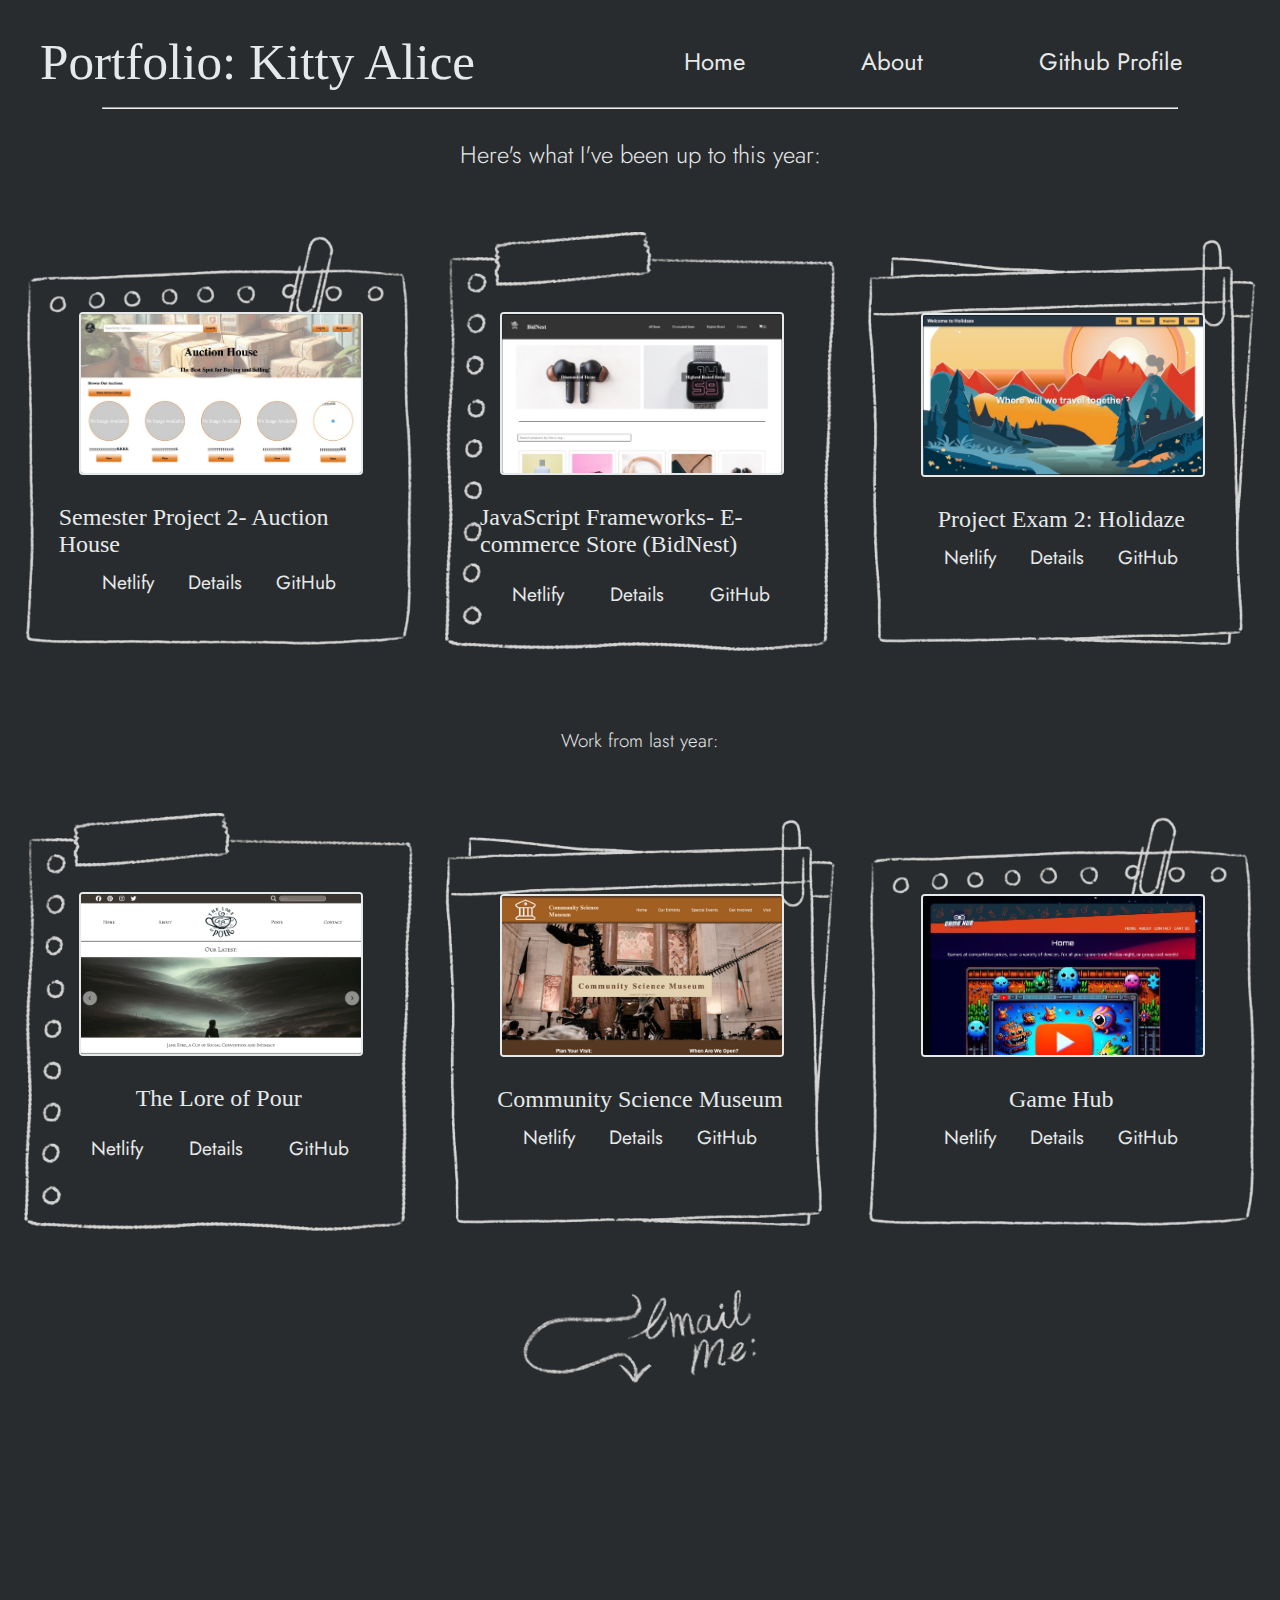
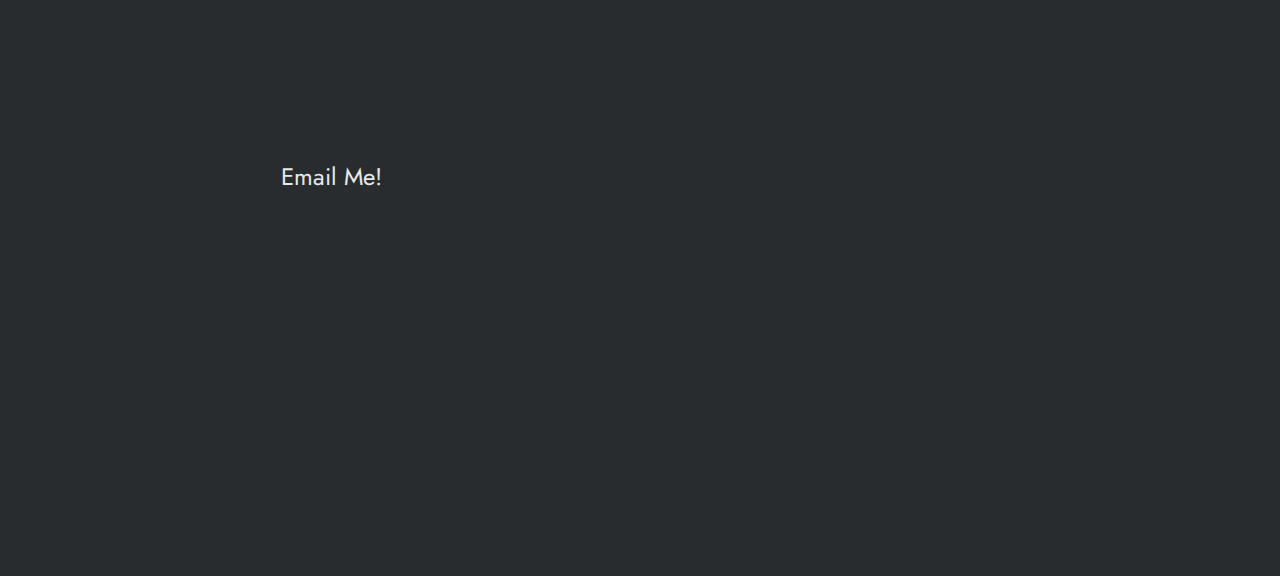
<file: index.html>
<!DOCTYPE html>
<html lang="en">
<head>
    <meta charset="UTF-8">
    <meta name="viewport" content="width=device-width, initial-scale=1.0">


    <link rel="preconnect" href="https://fonts.googleapis.com">
    <link rel="preconnect" href="https://fonts.gstatic.com" crossorigin>
    <link href="https://fonts.googleapis.com/css2?family=Coming+Soon&family=Jost:ital,wght@0,100..900;1,100..900&family=Nothing+You+Could+Do&family=Roboto+Mono:ital,wght@0,100..700;1,100..700&display=swap" rel="stylesheet">


    <link rel="stylesheet" href="styles.css">
    <script defer src="/scriptFiles/hamburgerMenu.js"></script>
    <script defer src="/scriptFiles/detailsDropdown.js"></script>

    <title>Kitty Alice- Portfolio</title>
</head>




<body>

    <div class="header-container">
        <h1 class="header-text">Portfolio: Kitty Alice</h1>
    
        <div class="nav-links">
            <a class="nav-link" href="index.html">Home</a>
            <a class="nav-link" href="pages/aboutMe.html">About</a>
            <a href="https://github.com/AutopsyTurvy" class="nav-link">Github Profile</a>
        </div>
    
        <button class="hamburger" aria-label="To open the navigation menu!">
            <span></span>
            <span></span>
            <span></span>
        </button>
    </div>
    
    <hr class="line">

    <div class="h2-container">
        <h2 class="Projects-so-far-header">Here's what I've been up to this year:</h2>
    </div>
























<div class="cards-container">




    <div class="sticky-note-image-3">
        <div class="card">
            <a href="https://storied-croissant-157a76.netlify.app" class="card-link">
                <img src="/Images/semesterproject2auctionhouse.jpeg" alt="Screenshot of Semester project work" class="card-image">
            </a>
            <p class="card-title">Semester Project 2- Auction House</p>
            <div class="card-content">
                <a href="https://storied-croissant-157a76.netlify.app" class="card-link">Netlify</a>

                <button class="details-button" data-modal-target="modal-3">Details</button>

                <a href="https://github.com/AutopsyTurvy/Semester-Project-2-Kitty-Alice-Case.git" class="card-link">GitHub</a>
            </div>
        </div>

        <div id="modal-3" class="modal">
            <div class="modal-content">
                <span class="close-button">&times;</span>
                <h3 class="modal-title">Semester Project 2</h3>
                <p class="modal-paragraph"> Semester Project 2-  (See more on the README.md file!)</p>
            </div>
        </div>
    </div>




    

    <div class="sticky-note-image">
        <div class="card">
            <div class="image-link-container">
                <a href="https://animated-macaron-8fe533.netlify.app" class="card-link">
                    <img class="card-image" src="/Images/javascriptframeworksbidnest.jpeg" alt="Screenshot of The Lore of Pour Blog">
                </a>
            </div>
            <p class="card-title">JavaScript Frameworks- E-commerce Store (BidNest)</p>
            <div class="card-links">
                <a href="https://animated-macaron-8fe533.netlify.app" class="card-link">Netlify</a>
                
                <button class="details-button" data-modal-target="modal-1">Details</button>

                <a href="https://github.com/AutopsyTurvy/e-commerce-store-front-end-frameworks.git" class="card-link">GitHub</a>
            </div>
        </div>


        <div id="modal-1" class="modal">
            <div class="modal-content">
                <span class="close-button">&times;</span>
                <h3 class="modal-title">JavaScript Frameworks- E-commerce Store (BidNest)</h3>
                <p class="modal-paragraph"> "BidNest"- This was one of t </p>
            </div>
        </div>
    </div>


    




    <div class="sticky-note-image-2">
        <div class="card">
            <a href="https://astonishing-blini-48b75f.netlify.app" class="card-link">
                <img src="/Images/exam2holidaze.jpeg" alt="Screenshot of Community Science Museum" class="card-image">
            </a>
            <p class="card-title">Project Exam 2: Holidaze</p>
            <div class="card-content">
                <a href="https://astonishing-blini-48b75f.netlify.app" class="card-link">Netlify</a>
                <button class="details-button" data-modal-target="modal-2">Details</button>
                <a href="https://github.com/AutopsyTurvy/project-exam-2-final-kitty-alice-case.git" class="card-link">GitHub</a>
            </div>
        </div>

        <div id="modal-2" class="modal">
            <div class="modal-content">
                <span class="close-button">&times;</span>
                <h3 class="modal-title">Project Exam 2: Holidaze</h3>
                <p class="modal-paragraph">The last exam of our school experience with Noroff, and the most extensive and complex pieve of work to date.
                It consisted of three sections of the Noroff api- One for registration and Login, one for registered users of the site 
                (this excluded the things that a user that was not registered could do or see on the site), the second for a registered user, 
                those needing to be able to make bookings on the venues that were being created/ were already fetched by the API, and finally, 
                a user that had registered as a venue manager- these should be able to create venues and see all of the bookings made on any venue that they create.
                Just as with the design of this portfolio, I chose a design that incorperated self made illustrations, so I could experiment with the extent 
                to which I could manipulate the things on the page to interact with the backgrounds to give a specific feel.
                I think this made the entire experience much more entertaining to work on, and though the effect needs honing,
                 would like to create more and try different things.
                 I hope the travel "mood" comes across with the use of passports and maps.
                 The Javascript in this piece of work was the most complex we had used to date, but I did discover my fondness for modular CSS over things like bootstrap or 
                 tailwind- I left the list of things I would like to do to improve this piece in the README.md file- for those, click the Github link.
                </p>
            </div>
        </div>


    </div>





</div>









<div class="h2-container">
    <h3 class="Projects-so-far-header">Work from last year:</h3>
</div>

    

    <div class="cards-container">



        <div class="sticky-note-image">
            <div class="card">
                <div class="image-link-container">
                    <a href="https://enchanting-kringle-525ad3.netlify.app" class="card-link">
                        <img class="card-image" src="/Images/theLoreOfPour.jpeg" alt="Screenshot of The Lore of Pour Blog">
                    </a>
                </div>
                <p class="card-title">The Lore of Pour</p>
                <div class="card-links">
                    <a href="https://enchanting-kringle-525ad3.netlify.app" class="card-link">Netlify</a>
                    
                    <button class="details-button" data-modal-target="modal-1">Details</button>

                    <a href="https://github.com/AutopsyTurvy/The-Lore-of-Pour--Project-Exam-1.git" class="card-link">GitHub</a>
                </div>
            </div>


            <div id="modal-1" class="modal">
                <div class="modal-content">
                    <span class="close-button">&times;</span>
                    <h3 class="modal-title">The Lore Of Pour</h3>
                    <p class="modal-paragraph"> "The Lore of Pour" was our final exam of Noroff first year, 
                        and perhaps our most extensive use of JavaScript to date. 
                        Our brief was to create a blog site hosted by wordpress, 
                        and to fetch the data via an API call. 
                        The site could be on any topic we chose, 
                        but had specific pages and functionality that we were required to include- 
                        I chose to make a peaceful, 
                        sleepy tea blog that also sold teacups
                        to go with the posts on serving and enjoying the perfect brew.
                        The purpose of the site is purely informative and entertaining- 
                        all about tea- its history, how England stole it, 
                        its cultural, artistic and social significance, 
                        how it has shaped countries, literature and the class systems, 
                        its many health benefits and how to brew the perfect cup. 
                        On top of this I had planned on adding a shop 
                        section so you could buy the perfect cup to go with your 
                        edification. (See more on the README.md file)</p>
                </div>
            </div>
        </div>

        
    

    
        <div class="sticky-note-image-2">
            <div class="card">
                <a href="https://melodious-griffin-3e41f3.netlify.app" class="card-link">
                    <img src="/Images/communityScienceMuseum.jpeg" alt="Screenshot of Community Science Museum" class="card-image">
                </a>
                <p class="card-title">Community Science Museum</p>
                <div class="card-content">
                    <a href="https://melodious-griffin-3e41f3.netlify.app" class="card-link">Netlify</a>
                    <button class="details-button" data-modal-target="modal-2">Details</button>
                    <a href="https://github.com/AutopsyTurvy/CommunityScienceMuseum.git" class="card-link">GitHub</a>
                </div>
            </div>

            <div id="modal-2" class="modal">
                <div class="modal-content">
                    <span class="close-button">&times;</span>
                    <h3 class="modal-title">Community Science Museum</h3>
                    <p class="modal-paragraph"> The first exam of our school year, build of purely HTML and CSS, 
                        as we had not yet completed our JavaScript 1 module. (Our half year exam.)
                        The brief was to build a website for a community science museum for children and young adults, 
                        to invite them to visit and keep them updated on the exhibits the museum currently held.
                        In its essence the exercise was to test our CSS and HTML skills- 
                        the brief itself was to be child and young person-friendly, to advertise the exhibits and special events that the museum was showing, 
                        what facilities were available for visiting schools and to let people know the location of the museum itself. (See more on the README.md file)</p>
                </div>
            </div>


        </div>




    
        <div class="sticky-note-image-3">
            <div class="card">
                <a href="https://celebrated-platypus-88cfdb.netlify.app" class="card-link">
                    <img src="/Images/gameHub.jpeg" alt="Screenshot of Game Hub" class="card-image">
                </a>
                <p class="card-title">Game Hub</p>
                <div class="card-content">
                    <a href="https://celebrated-platypus-88cfdb.netlify.app" class="card-link">Netlify</a>

                    <button class="details-button" data-modal-target="modal-3">Details</button>

                    <a href="https://github.com/AutopsyTurvy/GameHub-KittyAliceCase.git" class="card-link">GitHub</a>
                </div>
            </div>

            <div id="modal-3" class="modal">
                <div class="modal-content">
                    <span class="close-button">&times;</span>
                    <h3 class="modal-title">Game Hub</h3>
                    <p class="modal-paragraph"> Game Hub, Cross Course Project- Our most extensive and so, most complete 
                        project so far- This was the first project in the first year of our Studies, and the piece to which we have 
                        continually added as our studies progress. The work on this piece began with the design phase, 
                        then was built in HTML and CSS, was left to the wayside for our half year exam (The Community Science Museum brief) 
                        this piece was our initial introduction into design and CSS, then an exercise in stretching our JavaScript skills. 
                        The main purpose of this site was to advertise and sell games at competitive prices, 
                        to be able to view them and their specific details and to add them to your cart.
                        A game purchasing site with competitive prices and smooth functionality. 
                        An exercise in our design and JavaScript skills. (See more on the README.md file!)</p>
                </div>
            </div>
        </div>
        





    </div>
    










    <img class="email-me" src="/Images/emailme.png" alt="Email me, and a little arrow pointing below.">

    <div class="video-container">
        <video class="video" width="100%" height="auto" autoplay loop muted>
            <source src="https://portfolio-bubby-and-i.s3.amazonaws.com/Dream 3-2.mp4" type="video/mp4">
            Your browser does not support the video tag.
        </video>

        <a class="video-button" href="pages/aboutMe.html">Email Me!</a>
        
    </div>


</body>
</html>
</file>
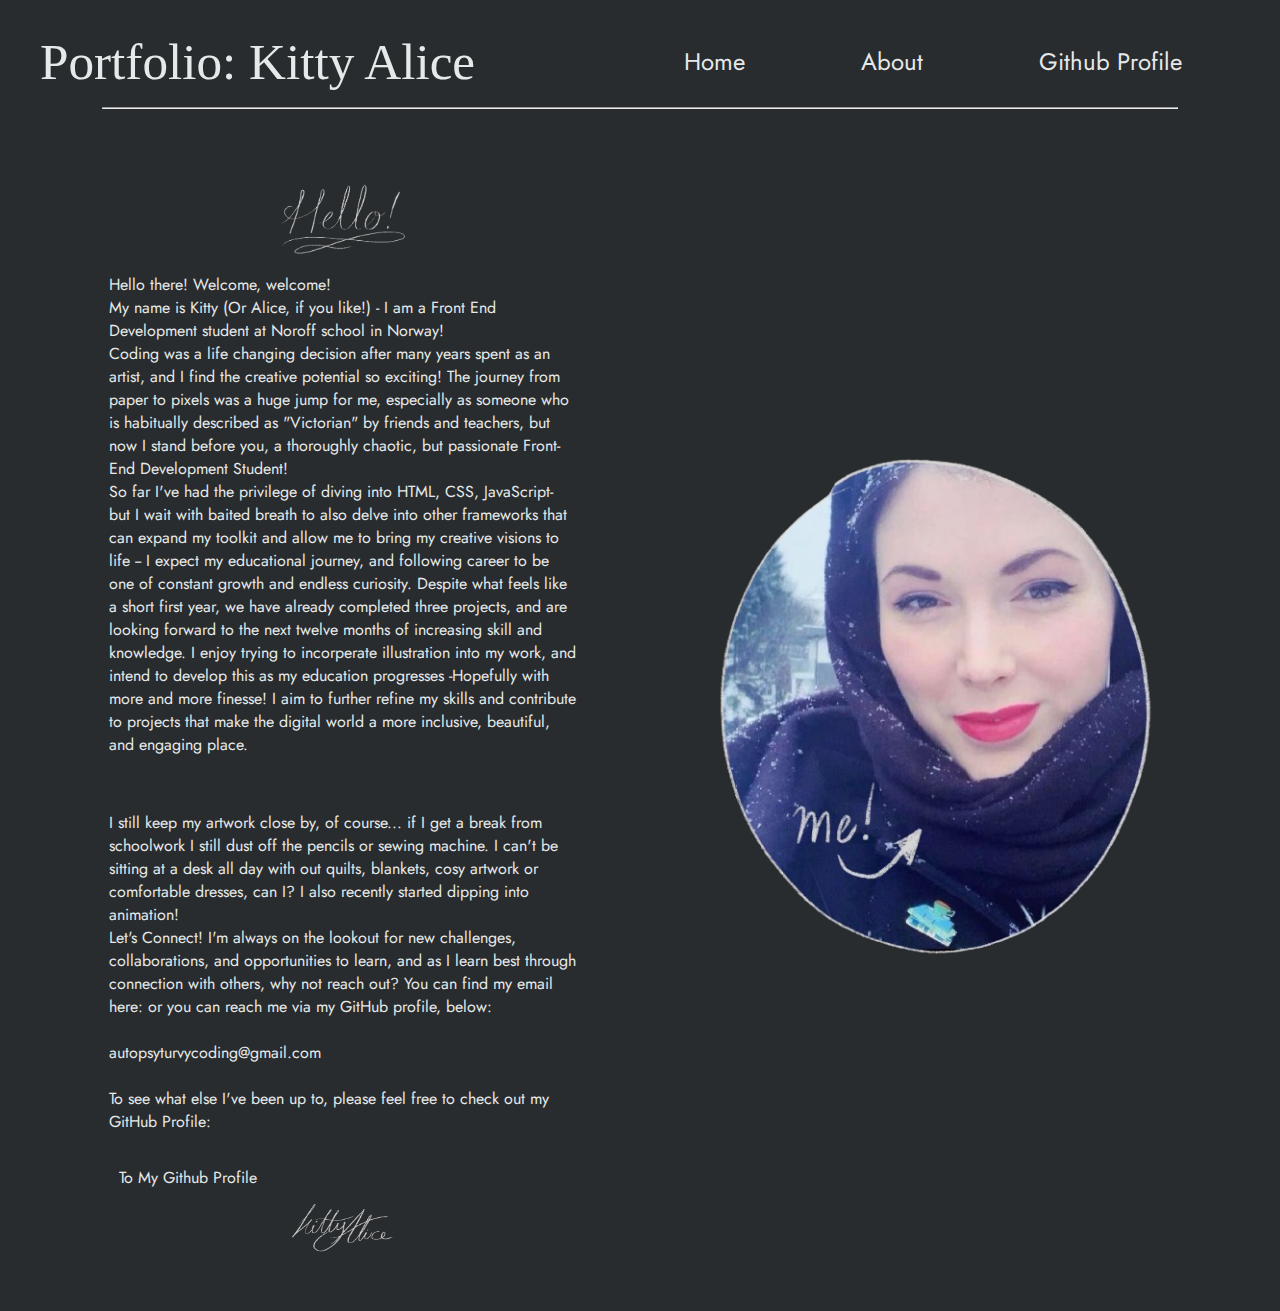
<file: pages/aboutMe.html>
<!DOCTYPE html>
<html lang="en">
<head>
    <meta charset="UTF-8">
    <meta name="viewport" content="width=device-width, initial-scale=1.0">


    <link rel="preconnect" href="https://fonts.googleapis.com">
    <link rel="preconnect" href="https://fonts.gstatic.com" crossorigin>
    <link href="https://fonts.googleapis.com/css2?family=Coming+Soon&family=Jost:ital,wght@0,100..900;1,100..900&family=Nothing+You+Could+Do&family=Roboto+Mono:ital,wght@0,100..700;1,100..700&display=swap" rel="stylesheet">


    <link rel="stylesheet" href="/styles.css">

    <script defer src="/scriptFiles/hamburgerMenu.js"></script>

    <title>Kitty Alice- About</title>
</head>




<body>

    <div class="header-container">
        <h1 class="header-text">Portfolio: Kitty Alice</h1>
    
        <div class="nav-links">
            <a class="nav-link" href="/index.html">Home</a>
            <a class="nav-link" href="aboutMe.html">About</a>
            <a href="https://github.com/AutopsyTurvy" class="nav-link">Github Profile</a>
        </div>
    
        <button class="hamburger" aria-label="To open the navigation menu!">
            <span></span>
            <span></span>
            <span></span>
        </button>
    </div>



<hr class="line">




<div class="about-container">

<div class="about-text">  
<img class="hello" src="/Images/hello.png" alt="Hello- a handwritten greeting">

<p class="about-paragraph"> 
    Hello there! Welcome, welcome!
    <br>
    My name is Kitty (Or Alice, if you like!) - I am a Front End Development student at Noroff school in Norway!
    <br>
    Coding was a life changing decision after many years spent as an artist, and I find the creative potential so exciting!
    The journey from paper to pixels was a huge jump for me, especially as someone who is habitually described as "Victorian" by 
    friends and teachers, but now I stand before you, a thoroughly chaotic, but passionate Front-End Development Student!
    <br>
    So far I've had the privilege of diving into HTML, CSS, JavaScript- but I wait with baited breath to also delve into 
    other frameworks that can expand my toolkit and allow me to bring my creative visions to life -- I expect my educational journey, 
    and following career to be one of constant growth and endless curiosity.
    Despite what feels like a short first year, we have already completed three projects, 
    and are looking forward to the next twelve months of increasing skill and knowledge.
    I enjoy trying to incorperate illustration into my work, and intend to develop this as my education progresses
     -Hopefully with more and more finesse! I aim to further refine my skills and contribute to projects that make 
    the digital world a more inclusive, beautiful, and engaging place. 
    
    <p class="about-paragraph">
    <br>
    I still keep my artwork close by, of course... if I get a break from schoolwork I still dust off the pencils or sewing machine. 
    I can't be sitting at a desk all day with out quilts, blankets, cosy artwork or comfortable dresses, can I?
    I also recently started dipping into animation!  

    <br>
    Let's Connect!
    I'm always on the lookout for new challenges, collaborations, and opportunities to learn, and as I learn best through 
    connection with others, why not reach out? 
   

    You can find my email here: or you can reach me via my GitHub profile, below: 
    <br>
    <br>
    autopsyturvycoding@gmail.com
    <br>
    <br>


    To see what else I've been up to, please feel free to check out my GitHub Profile:
    <br>
    <br>
    <a href="https://github.com/AutopsyTurvy" class="github-about-link">To My Github Profile</a>
    <img class="signed" src="/Images/signed.png" alt="Signed by the creator">
</p>
</p>
</div> 

<img class="me" src="/Images/me!.png" alt="A picture of the creator. ">

</div>





    
</body>
</html>
</file>
<file: styles.css>
body {

    background-color: #292c2e;
    padding: 0;
    margin-top: 1.5em;

}



.header-container {
    display: flex;
    justify-content: space-between;
    align-items: center;
    padding: 0.5em 2em;
    color: #e6e9e9;
    margin: 0;
    background-color: #292c2e;

}

.header-text, h1 {
    font-weight: 200;
    font-size: 4vw;
    margin: 0;
    padding-bottom: 0;
    font-family: "Coming Soon", cursive;

}




.hamburger {
    display: none;
    flex-direction: column;
    justify-content: space-around;
    width: 30px;
    height: 25px;
    background: transparent;
    border: none;
    cursor: pointer;
  }
  
  .hamburger span {
    display: block;
    width: 30px;
    height: 3px;
    margin-bottom: 5px;
    background: #e6e9e9;
  }



  .hamburger span:last-child {
    margin-bottom: 0;
  }



.nav-links {
    display: flex;
}


.nav-link {
  position: relative;  
  text-decoration: none;
  color: #e6e9e9;
  font-family: "Jost", sans-serif;
  margin-left: 2em;
  font-size: 1.5em;
  margin-right: 2em;
  display: inline-block;
  padding: 0 10px;
}

.nav-link::after {
    content: ''; 
    position: absolute; 
    width: calc(100% + 40px);
    height: calc(100% + 40px); 
    background: url('Images/linkCircle.png') no-repeat center center; 
    background-size: contain;
    left: -16px; 
    bottom: -16px; 
    opacity: 0; 
    transition: opacity 0.3s; 
}


.nav-link:hover::after, .nav-link:focus::after {
    opacity: 1; 
}



@media (max-width: 768px) {
    .hamburger {
      display: flex;
      margin-right: 3em;
    }
  
    .nav-links {

    
        flex-direction: column;
        display: none;
        position: absolute;
        background-color: #e6e9e9;
        z-index: 1;
        right: 0;
        top: 11%;      
    }
  

    .nav-links.active {
        display: block;
    }


    .nav-link {
        color: #292c2e;
        display: block;
        text-align: center;
        padding: 12px 16px;
        border-bottom: 1px solid #e6e9e9;
    }

    .nav-link:last-child {
        border-bottom: none;
    }

    .nav-link::after {
        content: '';
        position: absolute;
        width: calc(100% + 40px); 
        height: calc(100% + 40px); 
        background: url('/Images/linkCircle.png') no-repeat center center;
        background-size: contain;
        left: -20px; 
        bottom: -20px; 
        opacity: 0;
        transition: opacity 0.3s;
    }



    .nav-link:hover::after, .nav-link:focus::after {
        opacity: 1;
    }
  


    .nav-links.active {
      display: flex;
    }
  }









.line {
    max-width: 85%;
}



.h2-container {
    display: flex;
    justify-content: center;
    align-items: center; 
    height: 100%; 
}



.Projects-so-far-header {
    color: #e6e9e9;
    font-family: "Jost", sans-serif;
    font-weight: 300;
    text-align: center;
}




.email-me {

    height: 6em;
    display: block;
    margin: 0 auto;
  
}



.video-container {
    overflow: hidden;
    position: relative;
    width: 100%;

}

.video {
   
    height: 100vh;
    width: 100%;
    padding: 0;
    margin-top: -120px;
}



.video-button {

    position: absolute;
    top: 50%;
    left: 20%;
    transform: translateY(-50%);
    z-index: 10;
    padding: 10px 20px;
    color: #e6e9e9;
    background-color: #292c2e;
    border: none;
    cursor: pointer;
    font-size: 1.5em;
    font-family: "Jost", sans-serif;
    text-decoration: none;
}


.video-button:hover {
    background: url('/Images/linkCircle.png') no-repeat center center;
    background-size: cover;
    
}

.video-button::after {
    content: '';
    width: calc(100% + 60px); 
    height: calc(100% + 60px); 
    background: url('/Images/linkCircle.png') no-repeat center center;
    background-size: cover;
    left: -30px; 
    bottom: -30px; 
    opacity: 0;
    transition: opacity 0.3s;
}

.video-button:hover::after {
    opacity: 1;
}






@media (max-width: 768px) {
    .video {

        width: 100%;
        padding: 0;
        margin-top: 0; 
        margin-top: -170px;
    }

    .video-container {
        display: flex;
        flex-direction: column-reverse; 
    }

    .video-button {
        position: static; 
        margin: 20px 0; 
        width: auto; 
        left: auto; 
        transform: none; 
        margin: 0 auto;
        padding: 30px;
    }

    .video-button:hover {
        background: url('/Images/linkCircle.png') no-repeat center center;
        background-size: cover;
        
    }

    .video-button:hover::after {
        opacity: 1; 
    }


}




/* Card Styles --------------------------------------------------------------------------*/



.cards-container {
    display: flex;
    flex-direction: row;
    align-items: center;
    align-self: center;
    align-content: center;
}



@media (max-width: 1200px) { 

    .cards-container {
        display: flex;
        flex-direction: column;
        align-items: center;
        align-self: center;
        align-content: center;
    }
}


@media (max-width: 780px) { 

    .cards-container {
        display: flex;
        flex-direction: column;
        align-items: center;
        align-self: center;
        align-content: center;
        width: 90%;
        height: auto;
        margin: 0 auto;
    }

    .sticky-note-image, .sticky-note-image-2, .sticky-note-image-3 {

        width: 400px; 
        height: 400px; 
        gap: 1em;
        justify-content: space-around;
     
      }

      .modal {
        display: none;
        position: fixed;
        z-index: 1;
        left: 0;
        top: 0;
        width: 80%;
        height: 80%;
        overflow: auto;
        background-color: rgba(0, 0, 0, 0.2);
    }
    


}





.sticky-note-image, .sticky-note-image-2, .sticky-note-image-3 {
    background-size: contain;
    background-repeat: no-repeat; 
    background-position: center;
    width: 500px; 
    height: 500px; 
    box-sizing: border-box; 
    display: flex;
    justify-content:center;
    align-items: center;
    margin: 1em;
    margin-top: 0;
  }











.sticky-note-image {
    background-image: url('/Images/stickyNoteTape.png');
}



.sticky-note-image-2 {
    background-image: url('/Images/stickyNoteDouble.png');
}



.sticky-note-image-3 {
    background-image: url('/Images/stickyNotePaperclip.png');
}



.card {
    background-size: cover;
    background-position: center;
    padding: 5px;
    width: 20em;
    max-height: 280px;
    border-radius: 5px;
    display: flex;
    flex-direction: column;
    align-items: center;
    align-self: center;
    align-content: center;
}



.image-link-container {
    display: flex;
    justify-content: center;
    align-items: center;
    width: 100%;
    margin: 0 auto;
}



.card-image {
    max-width: 100%;
    max-height: auto;
    border: 2px solid #e6e9e9;
    border-radius: 4px;
    position: relative;
}



.card-title {
    color: #e6e9e9;
    font-family: "Coming Soon", cursive;
    display: block;
    font-size: 1.5em;
    margin-top: 0.5em;
    margin-bottom: 0;
}



.card-links { 
    display: flex;
    padding: 12px;
    margin: 0 auto;
    justify-content: space-evenly;
    gap: 1em;
}



.card-link {
    display: inline-block;
    font-size: 1.2em;
    margin-top: 0;
    color: #e6e9e9;
    text-decoration: none;
    font-family: "Jost", sans-serif;
    margin-left: 10px;
    margin-right: 10px;
    padding: 10px;
}



.card-link:hover {
    background: url('/Images/linkCircle.png') no-repeat center center;
    background-size: contain;
    transition: 0.3s ease-in-out;
}



.details-button, .details-button-2, .details-button-3 {
    color: #e6e9e9;
    font-size: 1.2em;
    font-family: "Jost", sans-serif;
    text-decoration: none;
    border: none;
    padding: 10px;
    cursor: pointer;
    background-color: #292c2e;
  }



  .details-button:hover, .details-button-2:hover, .details-button-3:hover {
    background: url('/Images/linkCircle.png') no-repeat center center;
    background-size: contain;
  }



.modal {
    display: none;
    position: fixed;
    z-index: 1;
    left: 0;
    top: 0;
    width: 100%;
    height: 100%;
    overflow: auto;
    background-color: rgba(0, 0, 0, 0.2);
}



.modal-title {
    font-family: "Coming Soon", cursive;
    color: #e6e9e9;
    font-size: 2em;
    text-align: center;
}



.modal-paragraph {
    text-align: center;
    font-family: "Jost", sans-serif;
    color: #e6e9e9;
    font-size: 1em;
}



.modal-content {
    background-color: #292c2e;
    margin: 15% auto;
    padding: 3em;
    border: 1px solid #e6e9e9;
    width: 80%;
}

.close-button {
    color: #e6e9e9;
    float: right;
    font-size: 28px;
    font-weight: bold;
    border: 1px solid #e6e9e9;
    padding: 1px 6px;
}


.close-button:hover,
.close-button:focus {

    color:#292c2e;
    text-decoration: none;
    cursor: pointer;
    background-color: #e6e9e9;

}









/* About Me --------------------------------------------------------------------------*/



.about-container {
    display: flex;
    flex-direction: row;
    align-items: center;
    justify-content: space-around;

}



.hello {
    max-width: 8em;
    padding-top: 10%;
    padding-bottom: 0;   
}



.about-text {
    display: flex;
    flex-direction: column;
    align-items: center;
}



.about-paragraph {

    max-width: 70%;
    font-family: "Jost", sans-serif;
    color: #e6e9e9;
    align-self: center;
}



.github-about-link {
    text-decoration: none;
    color: #e6e9e9; 
    font-family: "Jost", sans-serif; 
    position: relative;
    display: inline-block;
    padding: 10px; 
}



.github-about-link::after {
    content: ''; 
    position: absolute; 
    width: calc(100% + 40px); 
    height: calc(100% + 40px);
    background: url('/Images/linkCircle.png') no-repeat center center; 
    background-size: contain;
    left: -20px; 
    bottom: -20px; 
    opacity: 0; 
    transition: opacity 0.3s; 
}



.github-about-link:hover::after, .github-about-link:focus::after {
    opacity: 1;
}



.signed {
    max-width: 7em;
    display: block;
    margin: 0 auto;
}



.me {
    padding: 2em;
    margin-right: 5em;
    max-height: 40vw;
    max-width: auto;
    align-self: center;

}




@media (max-width: 1200px) { 
    .about-container {
        flex-direction: column;
    }

    .me {
    
        max-width: 40%;
        display: block;
        margin: 0 auto;
    
    }
}
</file>
